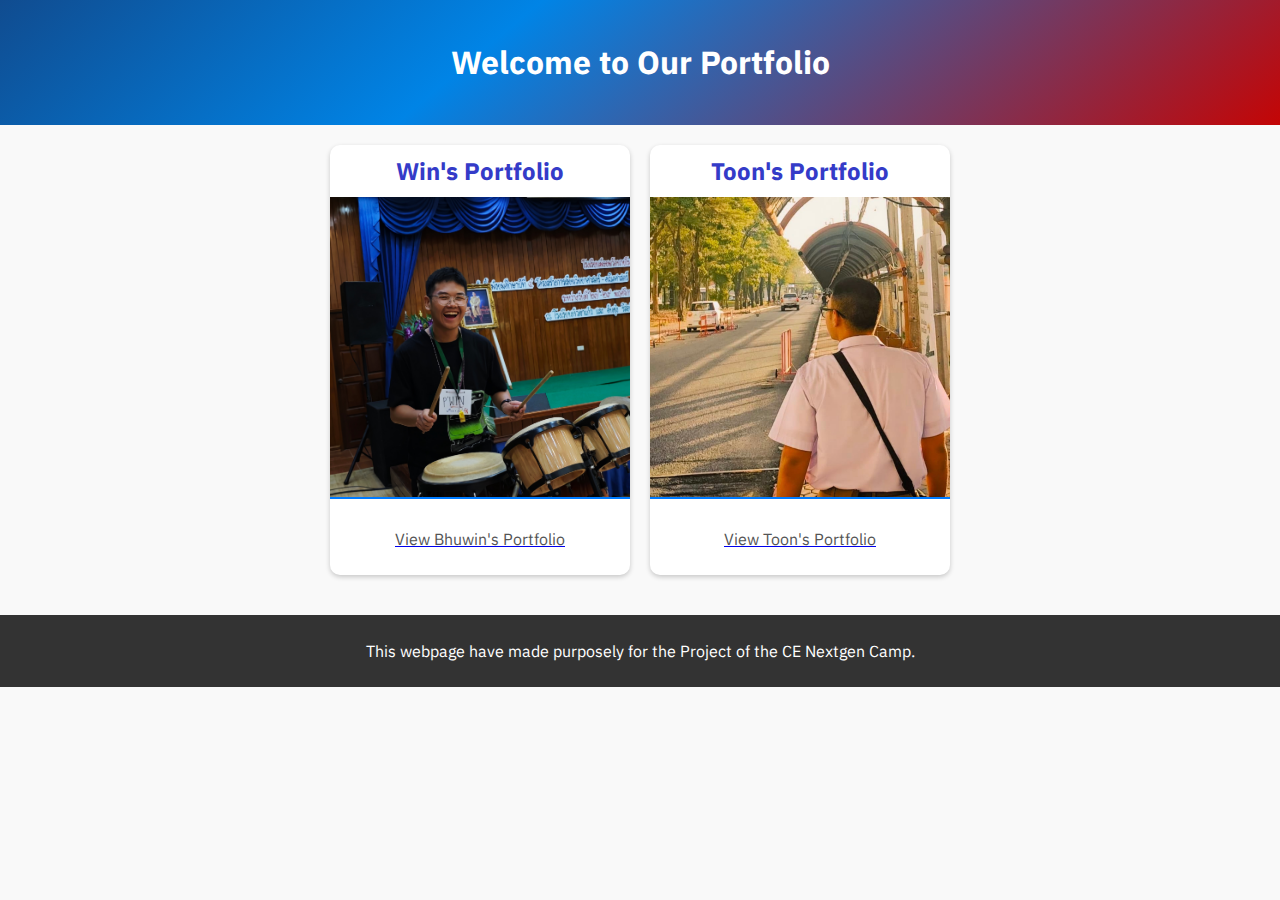
<file: index.html>
<!DOCTYPE html>
<html lang="en">
<head>
  <meta charset="UTF-8">
  <meta name="viewport" content="width=device-width, initial-scale=1.0">
  <title>Portfolio Home</title>
  <link rel="stylesheet" href="style.css">
</head>
<body>
  <header class="header">
    <h1>Welcome to Our Portfolio</h1>
  </header>

  <section class="portfolio-links">
    <div class="portfolio-item">
      <h2>Win's Portfolio</h2>
      <a href="Win/win.html" target="_blank">
        <img src="Win.jpg" alt="Bhuwin's Profile Picture">
        <p>View Bhuwin's Portfolio</p>
      </a>
    </div>

    <div class="portfolio-item">
      <h2>Toon's Portfolio</h2>
      <a href="Toon/toon.html" target="_blank">
        <img src="Toon.jpg" alt="Another Person's Profile Picture">
        <p>View Toon's Portfolio</p>
      </a>
    </div>
  </section>

  <footer>
    <p>This webpage have made purposely for the Project of the CE Nextgen Camp.</p>
</footer>
</body>
</html>
</file>
<file: style.css>
@import url('https://fonts.googleapis.com/css2?family=Anuphan:wght@100..700&family=Noto+Sans+JP:wght@100..900&display=swap');

*{
    font-family: "Anuphan", sans-serif;
}


/* General Styles */
body {
    font-family: Arial, sans-serif;
    margin: 0;
    padding: 0;
    background-color: #f9f9f9;
    text-align: center;
    color: #333;
  }
  
  .header {
    padding: 20px;
    background: rgb(16, 69, 144);
    background: linear-gradient(140deg, rgb(16, 76, 144) 0%, rgba(0,132,230,1) 38%, rgb(196, 5, 5) 100%);    color: white;
  }
  
  .portfolio-links {
    display: flex;
    justify-content: center;
    align-items: center;
    flex-wrap: wrap;
    gap: 20px;
    padding: 20px;
  }
  
  .portfolio-item {
    background: #fff;
    border-radius: 10px;
    overflow: hidden;
    box-shadow: 0 2px 5px rgba(0, 0, 0, 0.2);
    max-width: 300px;
    text-align: center;
    transition: transform 0.3s ease, box-shadow 0.3s ease;
  }
  
  .portfolio-item:hover {
    transform: translateY(-10px);
    box-shadow: 0 4px 10px rgba(0, 0, 0, 0.3);
  }
  
  .portfolio-item img {
    width: 100%;
    height: auto;
    border-bottom: 2px solid #007bff;
  }
  
  .portfolio-item h2 {
    margin: 10px 0;
    color: #343bc8;
  }
  
  .portfolio-item p {
    padding: 10px;
    color: #555;
  }
  
  footer {
    margin-top: 20px;
    background-color: #333;
    color: white;
    padding: 10px;
  }
</file>
